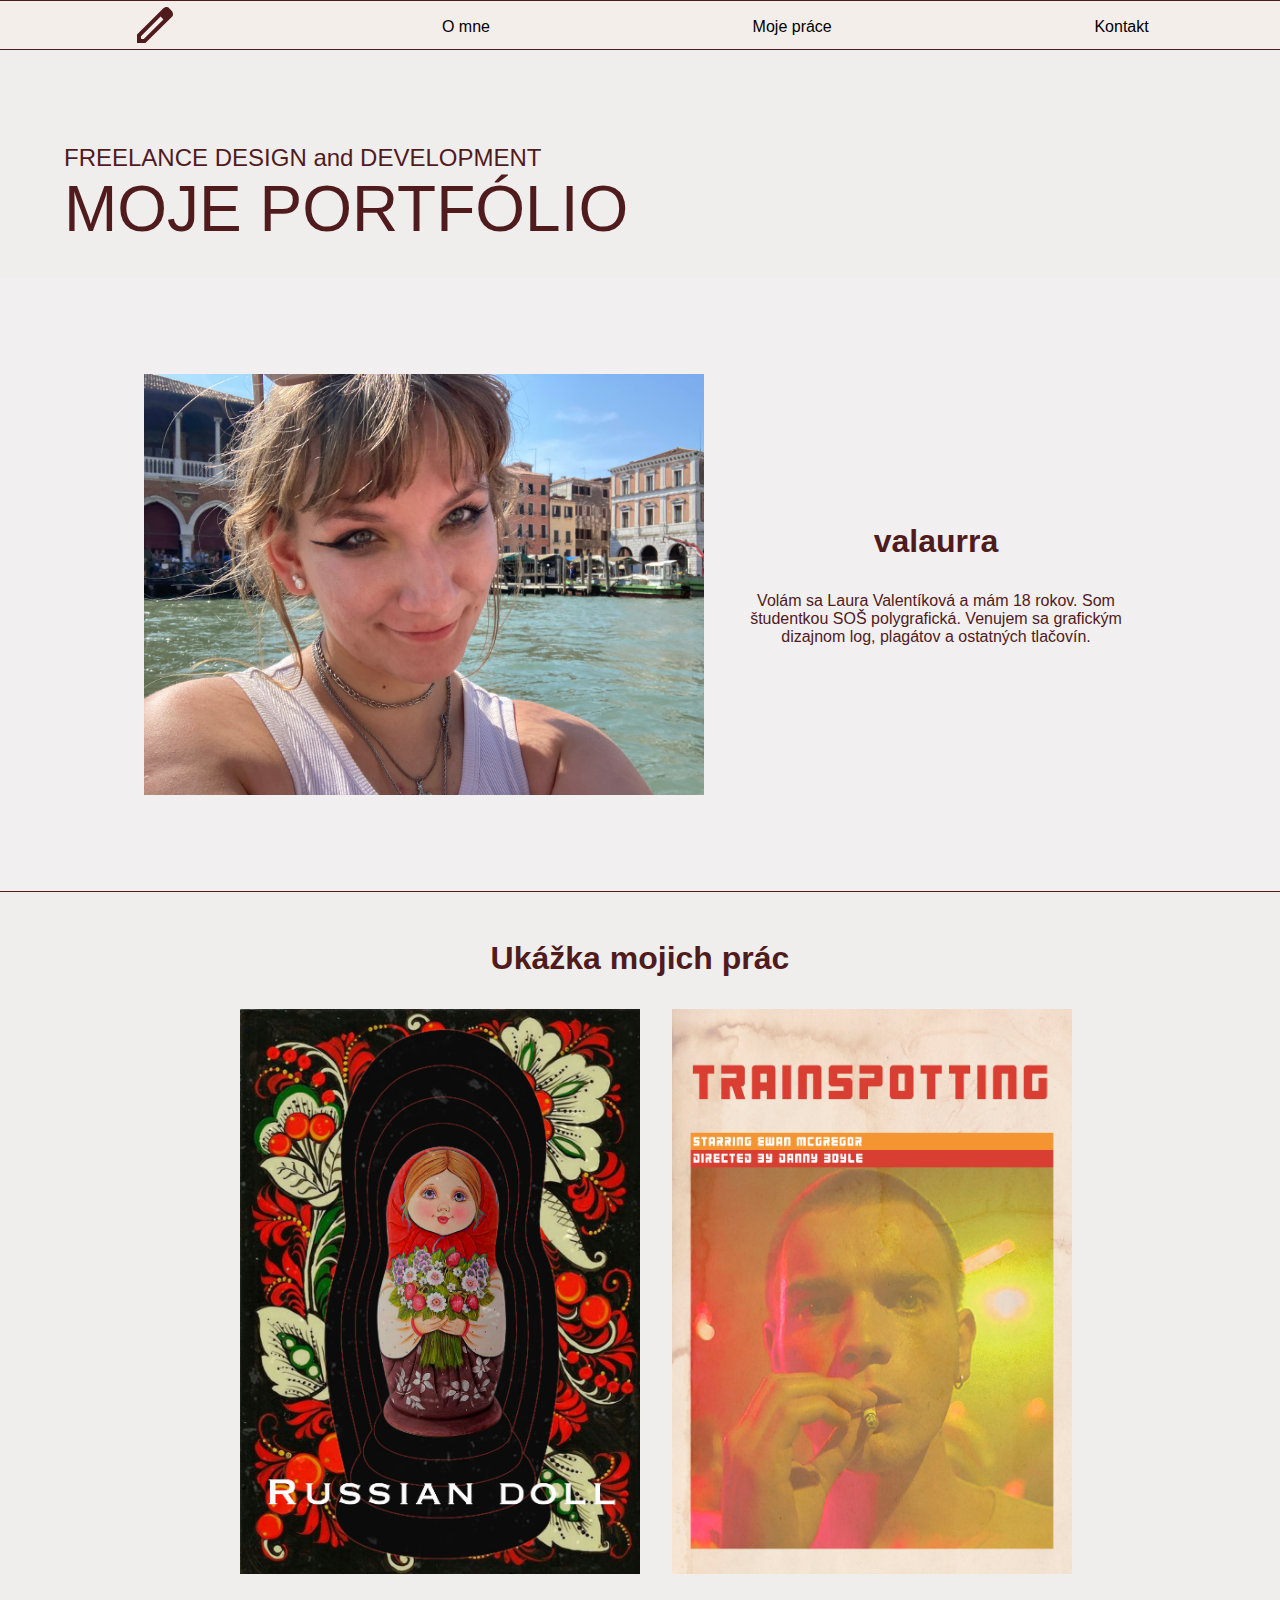
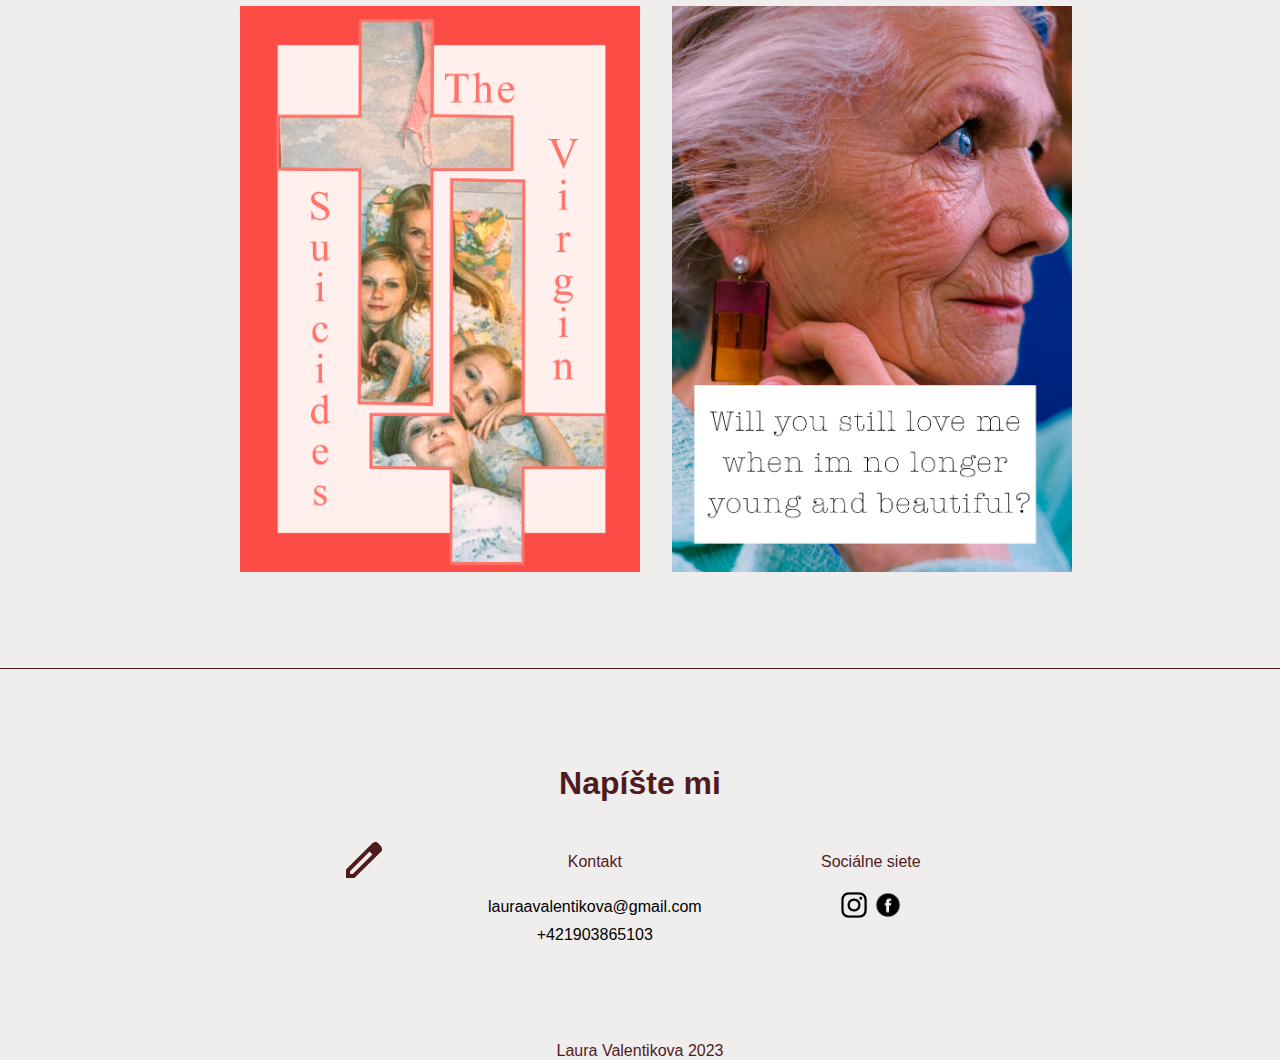
<file: index.html>
<!doctype html>
<html lang="sk-SK">
<head>
<meta charset="UTF-8">
<meta name="viewport" content="width=device-width, initial-scale=1.0">
<meta name="theme-color" content="#F3EEEA">
<link href="style.css" rel="stylesheet">
 <link rel="icon" type="image/x-icon" href="img/edit_FILL0_wght400_GRAD0_opsz24.svg">
<title>PORTFOLIO-Laura Valentikova</title>
</head>

<body>
<div id="wrapper">
  <header>
    <ul class="container_row">
      <li><a href="#domov"><img class="logo" src="img/edit_FILL0_wght400_GRAD0_opsz24.svg" alt="logo"></a></li>
      <li><a href="#omne">O mne</a></li>
      <li><a href="#prace">Moje práce</a></li>
      <li><a href="#kontakt">Kontakt</a></li>
    </ul>
  </header>
  <section id="domov">
    <div class="uvod">
      <p class="uvodtxt">FREELANCE DESIGN and DEVELOPMENT</p>
      <p class="uvodtxt2">MOJE PORTFÓLIO</p>
    </div>
  </section>
  <section id="omne">
    <div class="container2"><img class="foto" src="img/IMG_6303.HEIC"  alt="obrazok">
      <div class="container_column text">
        <h1>valaurra</h1>
        <p>Volám sa Laura Valentíková a mám 18 rokov. Som študentkou SOŠ polygrafická. Venujem sa grafickým dizajnom log, plagátov a ostatných tlačovín.</p>
      </div>
    </div>
  </section>
  <section id="prace">
    <h1>Ukážka mojich prác</h1>
    <div class="container2"><img class="obr" src="img/praca_10 copy.jpg" alt="plagat"> <img class="obr" src="img/praca_5 copy.jpg" alt="plagat"> </div>
    <div class="container2"><img class="obr2" src="img/praca_2 copy.jpg" alt="plagat"> <img class="obr2" src="img/praca_9 copy.jpg" alt="plagat"></div>
  </section>
  <section id="kontakt">
    <h1>Napíšte mi</h1>
    <div class="container_column">
      <table>
        <tr>
          <td><img class="logo" src="img/edit_FILL0_wght400_GRAD0_opsz24.svg" alt="logo"></td>
          <td>Kontakt</td>
          <td>Sociálne siete</td>
        </tr>
        <tr class="podnadpis">
          <td></td>
          <td class="podnadpis">lauraavalentikova@gmail.com</td>
          <td><a href="https://www.instagram.com/valaurra/"><img src="img/Instagram-logo-icon.png" alt="instagram" width="30"></a> <a href="https://www.instagram.com/valaurra/"><img src="img/743397.png" alt="facebook" width="30"></a></td>
        </tr>
        <tr >
          <td ></td>
          <td class="podnadpis">+421903865103</td>
        </tr>
      </table>
    </div>
  </section>
  <footer>
    <p class="container_row">Laura Valentikova 2023</p>
  </footer>
</div>
</body>
</html>
</file>
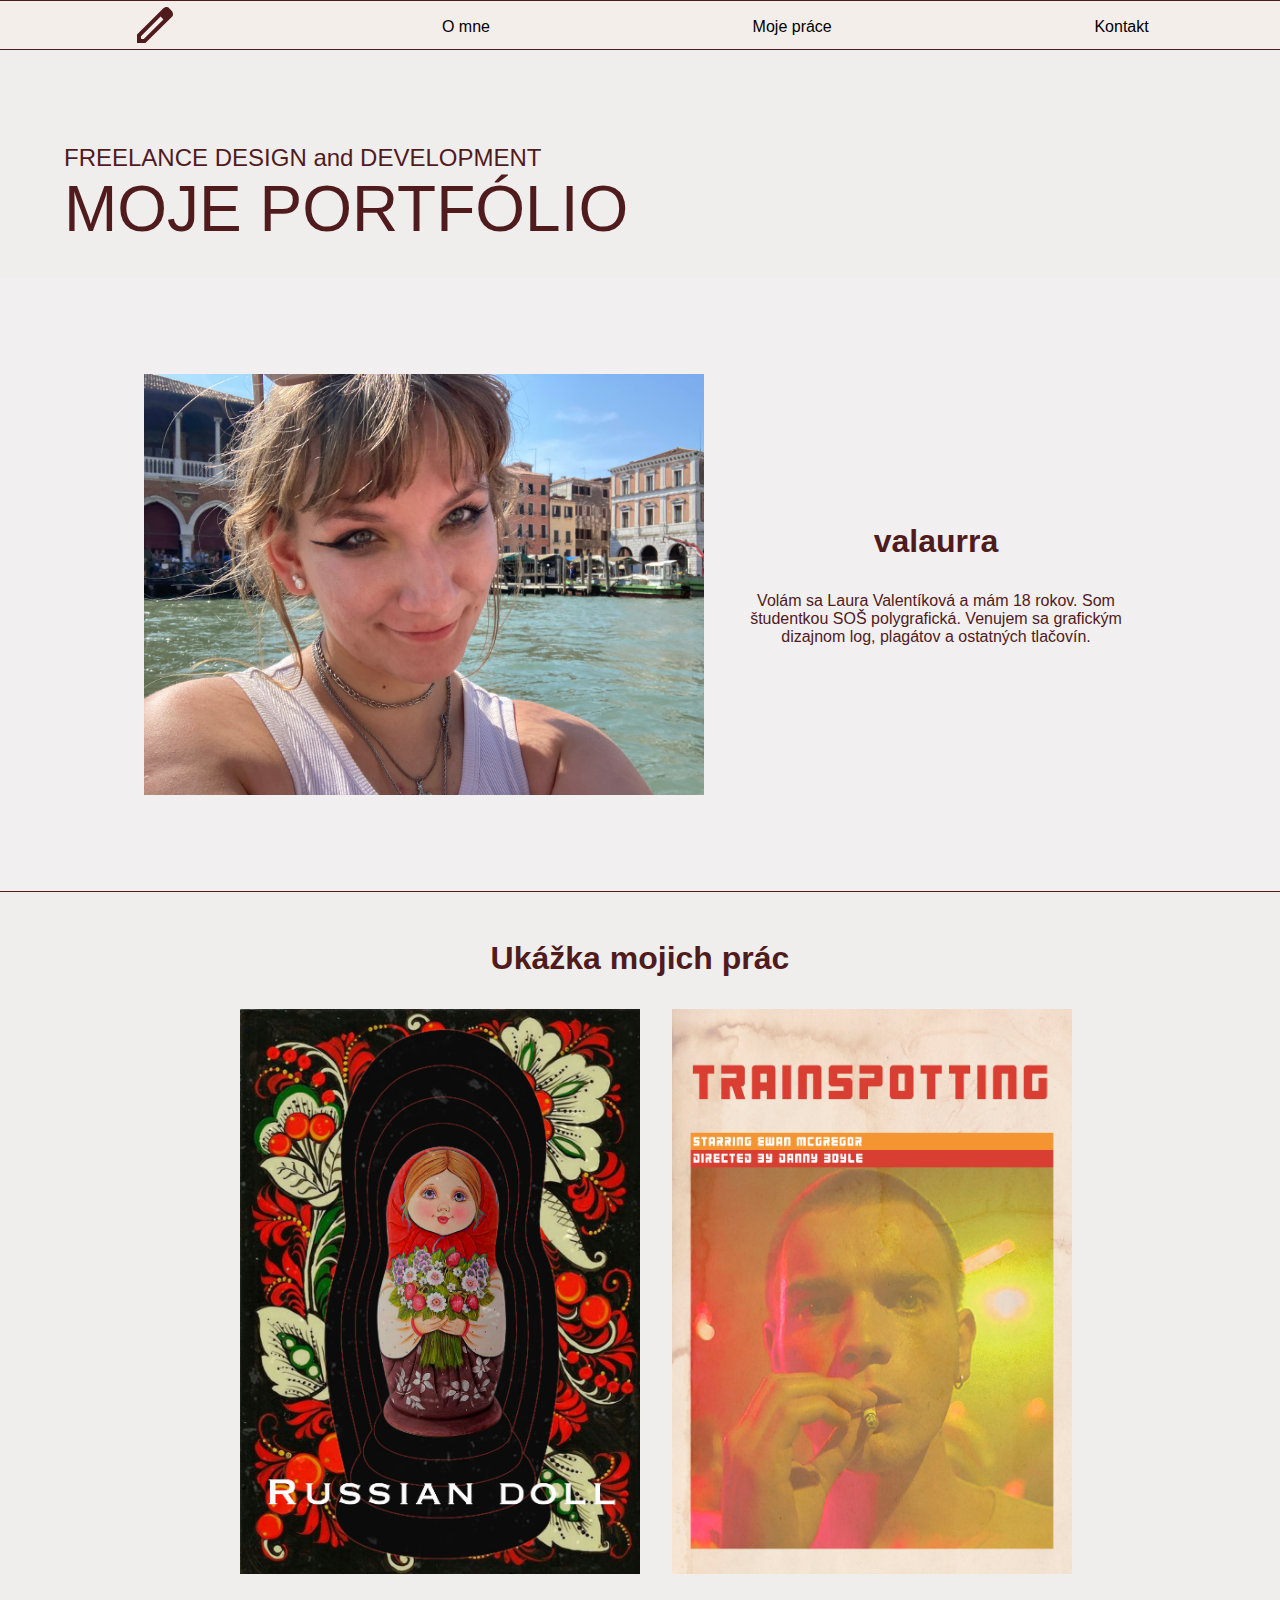
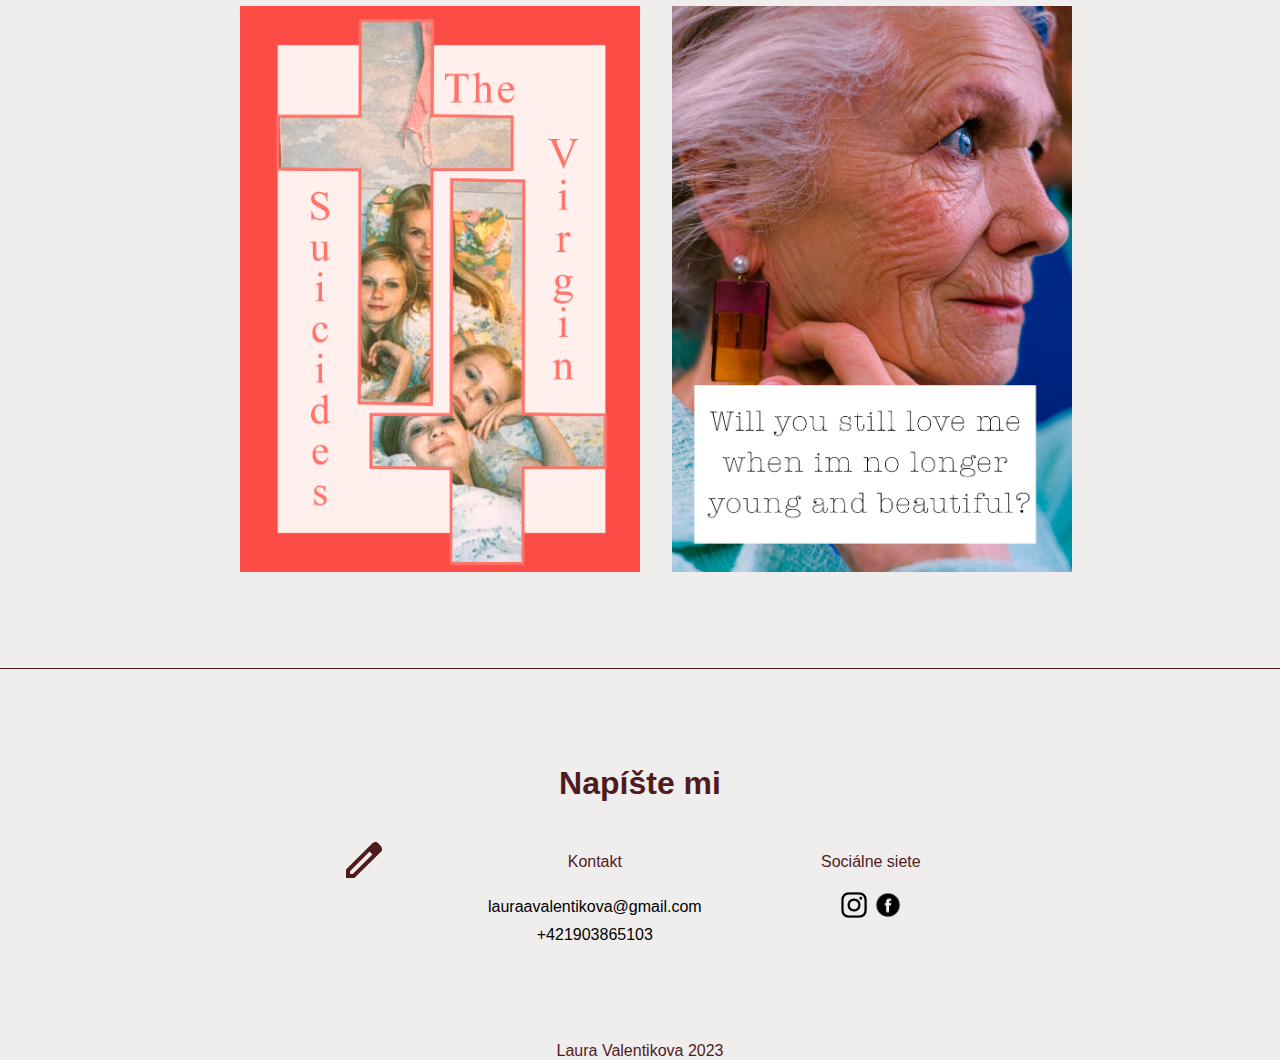
<file: porfolio/index.html>
<!doctype html>
<html>
<head>
<meta charset="UTF-8">
<link href="style.css" rel="stylesheet">
 <link rel="icon" type="image/x-icon" href="img/edit_FILL0_wght400_GRAD0_opsz24.svg">
<title>PORTFOLIO-Laura Valentikova</title>
</head>

<body>
<div id="wrapper">
  <header>
    <ul class="container_row">
      <li><a href="#domov"><img class="logo" src="img/edit_FILL0_wght400_GRAD0_opsz24.svg" alt="logo"></a></li>
      <li><a href="#omne">O mne</a></li>
      <li><a href="#prace">Moje práce</a></li>
      <li><a href="#kontakt">Kontakt</a></li>
    </ul>
  </header>
  <section id="domov">
    <div class="uvod">
      <p class="uvodtxt">FREELANCE DESIGN and DEVELOPMENT</p>
      <p class="uvodtxt2">MOJE PORTFÓLIO</p>
    </div>
  </section>
  <section id="omne">
    <div class="container2"><img class="foto" src="img/IMG_6303.HEIC"  alt="obrazok">
      <div class="container_column text">
        <h1>valaurra</h1>
        <p>Volám sa Laura Valentíková a mám 18 rokov. Som študentkou SOŠ polygrafická. Venujem sa grafickým dizajnom log, plagátov a ostatných tlačovín.</p>
      </div>
    </div>
  </section>
  <section id="prace">
    <h1>Ukážka mojich prác</h1>
    <div class="container2"><img class="obr" src="img/praca_10 copy.jpg" alt="plagat"> <img class="obr" src="img/praca_5 copy.jpg" alt="plagat"> </div>
    <div class="container2"><img class="obr2" src="img/praca_2 copy.jpg" alt="plagat"> <img class="obr2" src="img/praca_9 copy.jpg" alt="plagat"></div>
  </section>
  <section id="kontakt">
    <h1>Napíšte mi</h1>
    <div class="container_column">
      <table>
        <tr>
          <td><img class="logo" src="img/edit_FILL0_wght400_GRAD0_opsz24.svg" alt="logo"></td>
          <td>Kontakt</td>
          <td>Sociálne siete</td>
        </tr>
        <tr class="podnadpis">
          <td></td>
          <td class="podnadpis">lauraavalentikova@gmail.com</td>
          <td><a href="https://www.instagram.com/valaurra/"><img src="img/Instagram-logo-icon.png" alt="instagram" width="30"></a> <a href="https://www.instagram.com/valaurra/"><img src="img/743397.png" alt="facebook" width="30"></a></td>
        </tr>
        <tr >
          <td ></td>
          <td class="podnadpis">+421903865103</td>
        </tr>
      </table>
    </div>
  </section>
  <footer>
    <p class="container_row">Laura Valentikova 2023</p>
  </footer>
</div>
</body>
</html>
</file>
<file: style.css>
@charset "UTF-8";
/* CSS Document */
* {
  font-family: "Gill Sans", "Gill Sans MT", "Myriad Pro", "DejaVu Sans Condensed", Helvetica, Arial, "sans-serif";
  margin: 0;
  padding: 0;
  scroll-behavior: smooth;
  color: #501b1d
}
.container_row {
  display: flex;
  flex-direction: row;
  justify-content: space-around;
  align-items: center
}
.container2 {
  display: flex;
  flex-direction: row;
  justify-content: center;
}
.container_column {
  display: flex;
  flex-direction: column;
  justify-content: center;
  align-items: center;
}
/*wrapper*/
#wrapper {
  display: grid;
  grid-template-columns: 4;
  grid-template-rows: auto;
  background-color: #F0EEED;
}
/*header*/
header {
  display: grid;
  grid-column: 1/4;
  grid-row: 1/2;
  border-top: 1px #501b1d solid;
  border-bottom: 1px #501b1d solid;
  height: 3em;
  position: fixed;
  width: 100%;
  background-color: #F3EEEA;
  z-index: 1;
}
.logo {
  width: 3rem;
  height: 3rem;
}
li {
  list-style-type: none;
  text-align: center;
  display: inline;
}
a {
  text-decoration: none;
  color: black;
}
h1 {
  font-size: 2em;
  text-align: center;
  font-weight: 600;
  margin-bottom: 2rem;
}
li:hover {
  font-size: 1.2em;
}
.uvodtxt {
  text-align: left;
  font-size: 1.5em;
}
.uvodtxt2 {
  font-size: 4em;
  text-align: left;
}
.uvod {
  margin-left: 4rem;
  margin-top: 5rem;
  margin-bottom: 2rem;
}
/*domov*/
#domov {
  margin-top: 4em;
  display: grid;
  grid-column: 1/4;
  grid-row: 2/3;
}
/*o mne*/
#omne {
  display: grid;
  grid-column: 1/4;
  grid-row: 3/4;
  padding-top: 6rem;
  padding-bottom: 6em;
  background-color: #F1EFEF;
  border-bottom: 1px #501b1d solid;
}
.foto {
  width: 35rem;
}
.text {
  margin-left: 2rem;
  text-align: center;
  width: 25em;
}
/*moje prace*/
#prace {
  display: grid;
  grid-column: 1/4;
  grid-row: 4/5;
  margin-top: 3em;
  padding-bottom: 6rem;
  border-bottom: 1px #501b1d solid;
}
.obr {
  width: 25rem;
  margin-left: 2rem;
  transition: transform .2s;
}
.obr:hover {
  transform: scale(1.2);
}
.obr2 {
  width: 25rem;
  margin-left: 2rem;
  margin-top: 2rem;
  transition: transform .2s;
}
.obr2:hover {
  transform: scale(1.2);
}
/*kontakt*/
#kontakt {
  display: grid;
  grid-column: 1/4;
  grid-row: 5/6;
  padding-top: 6rem;
  padding-bottom: 6rem;
}
table {
  width: 40rem;
  text-align: center;
}
.podnadpis {
  color: black;
}
/*footer*/
footer {
  display: grid;
  grid-column: 1/4;
  grid-row: 6/7;
}
@media only screen and (max-width: 1000px) {
  #wrapper {
    display: grid;
    grid-template-columns: 2;
    grid-template-rows: auto;
  }
  .container_column {
    flex-wrap: wrap;
  }
  .container_row {
    flex-wrap: wrap;
  }
  .container2 {
    flex-wrap: wrap;
  }
  header {
    display: grid;
    grid-column: 1/2;
    grid-row: 1/2;
    font-size: 0.8em;
  }
  .logo {
    width: 2rem;
    height: 2rem;
  }
  #domov {
    display: grid;
    grid-column: 1/2;
    grid-row: 2/3;
  }
  .uvodtxt {
    font-size: 1.2em;
  }
  .uvodtxt2 {
    font-size: 2em;
  }
  .uvod {
    margin-left: 1rem;
  }
  h1 {
    font-size: 1em;
  }
  #omne {
    display: grid;
    grid-column: 1/2;
    grid-row: 3/4;
  }
  .foto {
    width: 15rem;
    margin-left: 0;
  }
  .text {
    width: 10rem;
    margin-left: 0;
  }
  #prace {
    display: grid;
    grid-column: 1/2;
    grid-row: 4/5;
  }
  .obr {
    width: 10rem;
    margin-top: 2rem;
  }
  .obr2 {
    width: 10rem;
  }
  #kontakt {
    display: grid;
    grid-column: 1/2;
    grid-row: 5/6;
  }
  table {
    width: 20rem;
    font-size: 0.8em;
  }
  footer {
    display: grid;
    grid-column: 1/2;
    grid-row: 6/7;
  }
}
</file>
<file: porfolio/style.css>
@charset "UTF-8";
/* CSS Document */
* {
  font-family: "Gill Sans", "Gill Sans MT", "Myriad Pro", "DejaVu Sans Condensed", Helvetica, Arial, "sans-serif";
  margin: 0;
  padding: 0;
  scroll-behavior: smooth;
  color: #501b1d
}
.container_row {
  display: flex;
  flex-direction: row;
  justify-content: space-around;
  align-items: center
}
.container2 {
  display: flex;
  flex-direction: row;
  justify-content: center;
}
.container_column {
  display: flex;
  flex-direction: column;
  justify-content: center;
  align-items: center;
}
/*wrapper*/
#wrapper {
  display: grid;
  grid-template-columns: 4;
  grid-template-rows: auto;
  background-color: #F0EEED;
}
/*header*/
header {
  display: grid;
  grid-column: 1/4;
  grid-row: 1/2;
  border-top: 1px #501b1d solid;
  border-bottom: 1px #501b1d solid;
  height: 3em;
  position: fixed;
  width: 100%;
  background-color: #F3EEEA;
  z-index: 1;
}
.logo {
  width: 3rem;
  height: 3rem;
}
li {
  list-style-type: none;
  text-align: center;
  display: inline;
}
a {
  text-decoration: none;
  color: black;
}
h1 {
  font-size: 2em;
  text-align: center;
  font-weight: 600;
  margin-bottom: 2rem;
}
li:hover {
  font-size: 1.2em;
}
.uvodtxt {
  text-align: left;
  font-size: 1.5em;
}
.uvodtxt2 {
  font-size: 4em;
  text-align: left;
}
.uvod {
  margin-left: 4rem;
  margin-top: 5rem;
  margin-bottom: 2rem;
}
/*domov*/
#domov {
  margin-top: 4em;
  display: grid;
  grid-column: 1/4;
  grid-row: 2/3;
}
/*o mne*/
#omne {
  display: grid;
  grid-column: 1/4;
  grid-row: 3/4;
  padding-top: 6rem;
  padding-bottom: 6em;
  background-color: #F1EFEF;
  border-bottom: 1px #501b1d solid;
}
.foto {
  width: 35rem;
}
.text {
  margin-left: 2rem;
  text-align: center;
  width: 25em;
}
/*moje prace*/
#prace {
  display: grid;
  grid-column: 1/4;
  grid-row: 4/5;
  margin-top: 3em;
  padding-bottom: 6rem;
  border-bottom: 1px #501b1d solid;
}
.obr {
  width: 25rem;
  margin-left: 2rem;
  transition: transform .2s;
}
.obr:hover {
  transform: scale(1.2);
}
.obr2 {
  width: 25rem;
  margin-left: 2rem;
  margin-top: 2rem;
  transition: transform .2s;
}
.obr2:hover {
  transform: scale(1.2);
}
/*kontakt*/
#kontakt {
  display: grid;
  grid-column: 1/4;
  grid-row: 5/6;
  padding-top: 6rem;
  padding-bottom: 6rem;
}
table {
  width: 40rem;
  text-align: center;
}
.podnadpis {
  color: black;
}
/*footer*/
footer {
  display: grid;
  grid-column: 1/4;
  grid-row: 6/7;
}
@media only screen and (max-width: 1000px) {
  #wrapper {
    display: grid;
    grid-template-columns: 2;
    grid-template-rows: auto;
  }
  .container_column {
    flex-wrap: wrap;
  }
  .container_row {
    flex-wrap: wrap;
  }
  .container2 {
    flex-wrap: wrap;
  }
  header {
    display: grid;
    grid-column: 1/2;
    grid-row: 1/2;
    font-size: 0.8em;
  }
  .logo {
    width: 2rem;
    height: 2rem;
  }
  #domov {
    display: grid;
    grid-column: 1/2;
    grid-row: 2/3;
  }
  .uvodtxt {
    font-size: 1.2em;
  }
  .uvodtxt2 {
    font-size: 2em;
  }
  .uvod {
    margin-left: 1rem;
  }
  h1 {
    font-size: 1em;
  }
  #omne {
    display: grid;
    grid-column: 1/2;
    grid-row: 3/4;
  }
  .foto {
    width: 15rem;
    margin-left: 0;
  }
  .text {
    width: 10rem;
    margin-left: 0;
  }
  #prace {
    display: grid;
    grid-column: 1/2;
    grid-row: 4/5;
  }
  .obr {
    width: 10rem;
    margin-top: 2rem;
  }
  .obr2 {
    width: 10rem;
  }
  #kontakt {
    display: grid;
    grid-column: 1/2;
    grid-row: 5/6;
  }
  table {
    width: 20rem;
    font-size: 0.8em;
  }
  footer {
    display: grid;
    grid-column: 1/2;
    grid-row: 6/7;
  }
}
</file>
